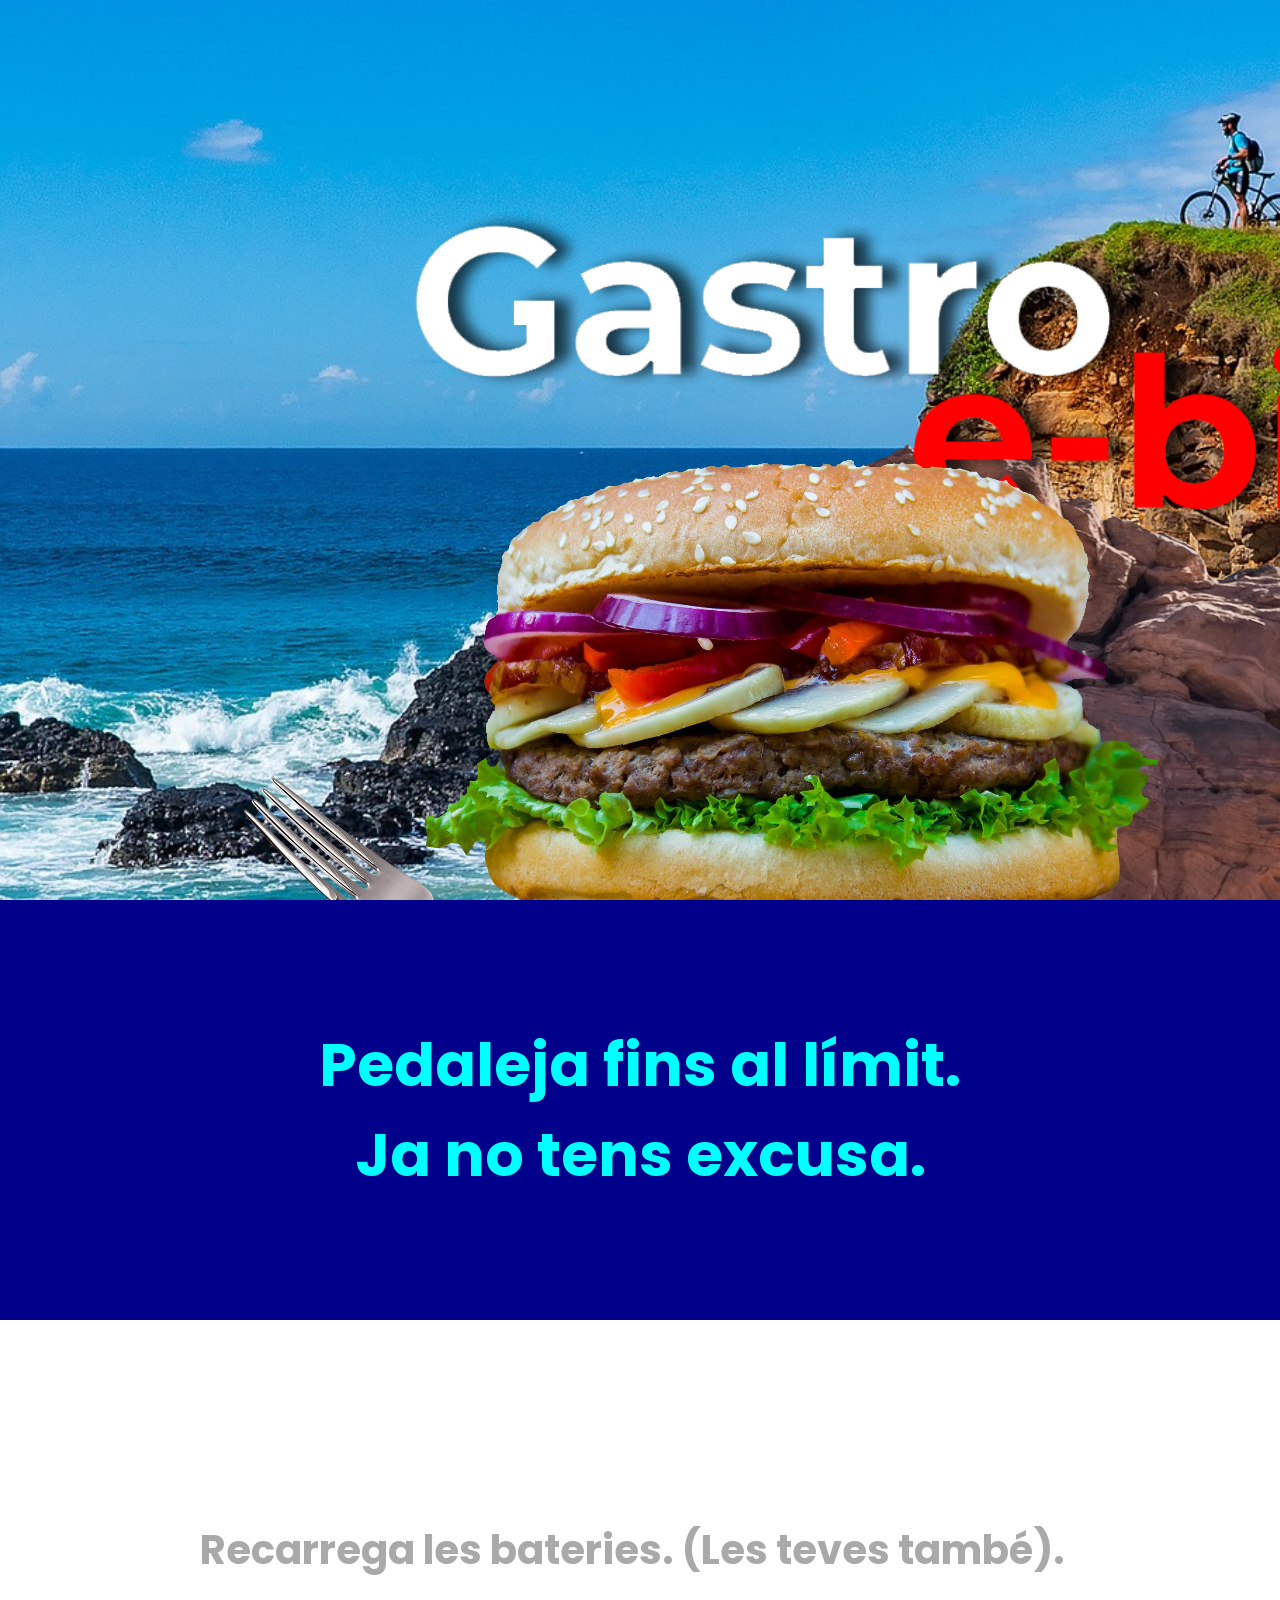
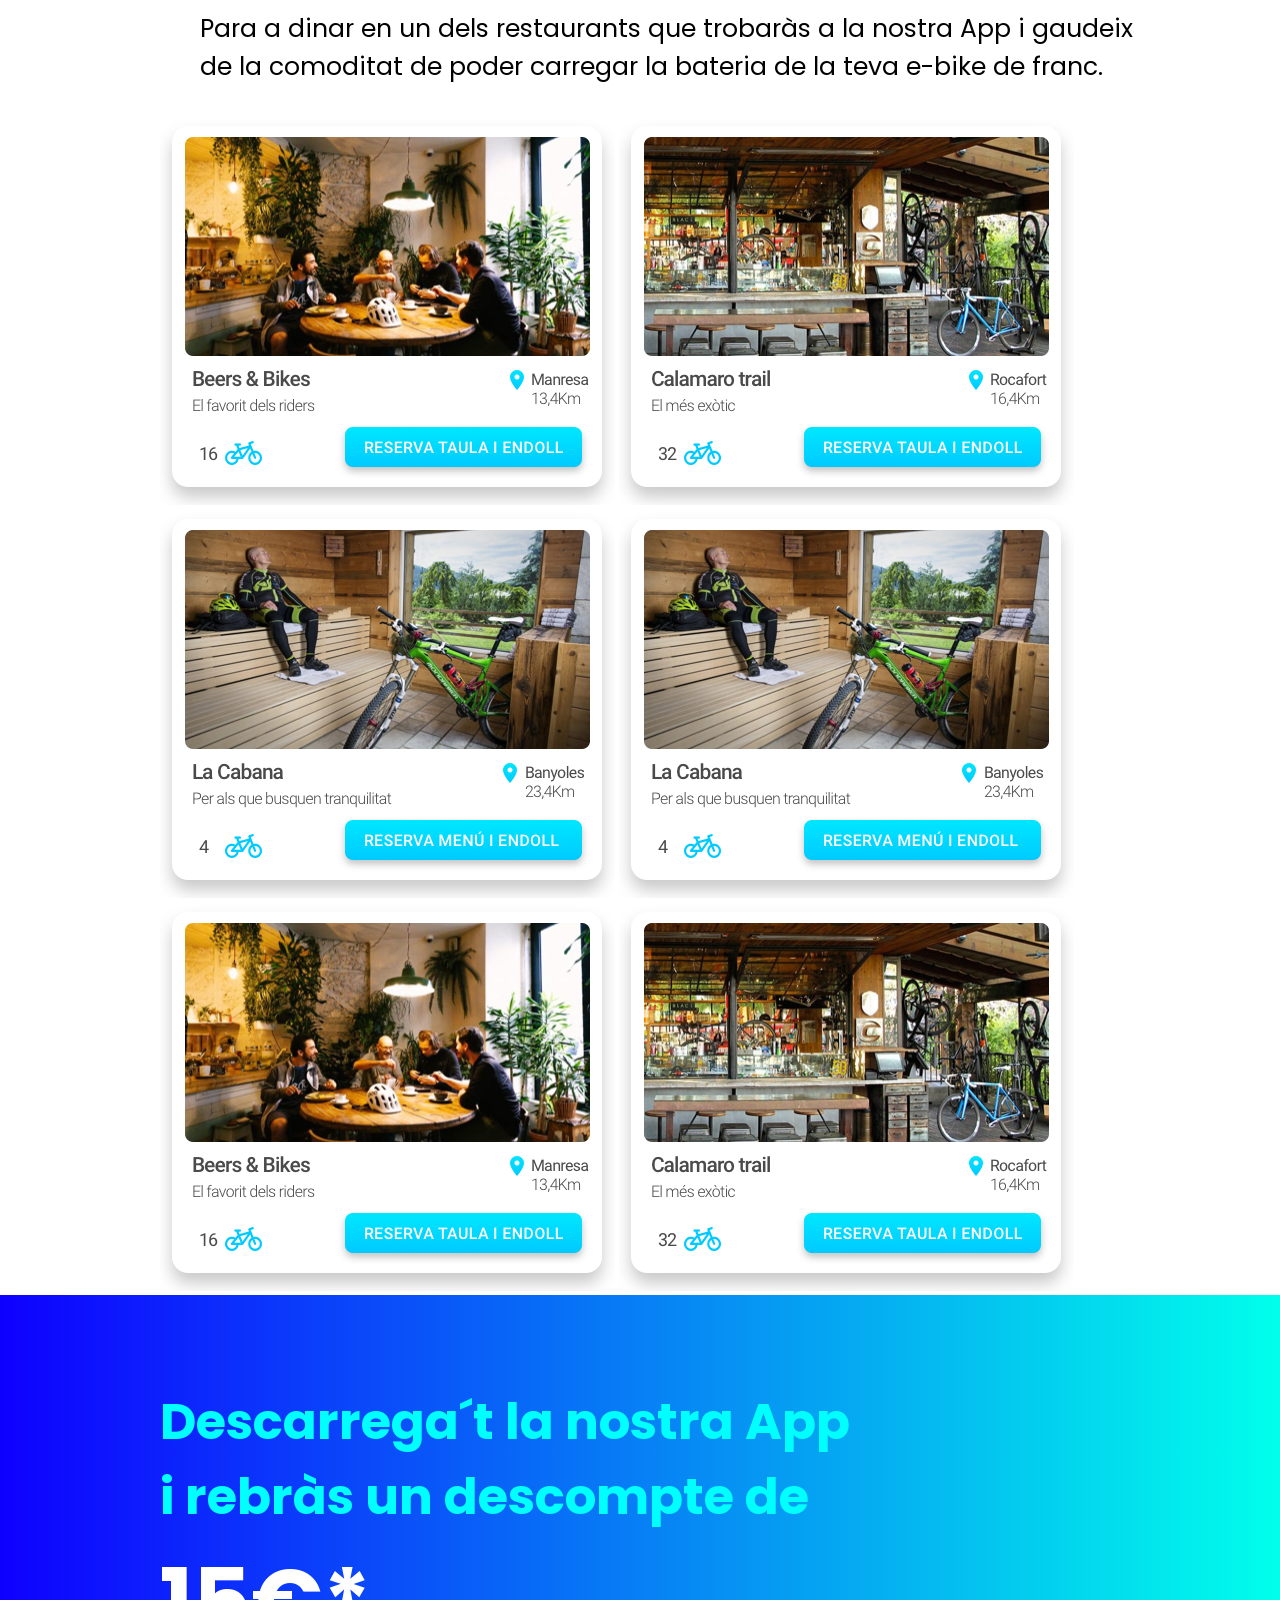
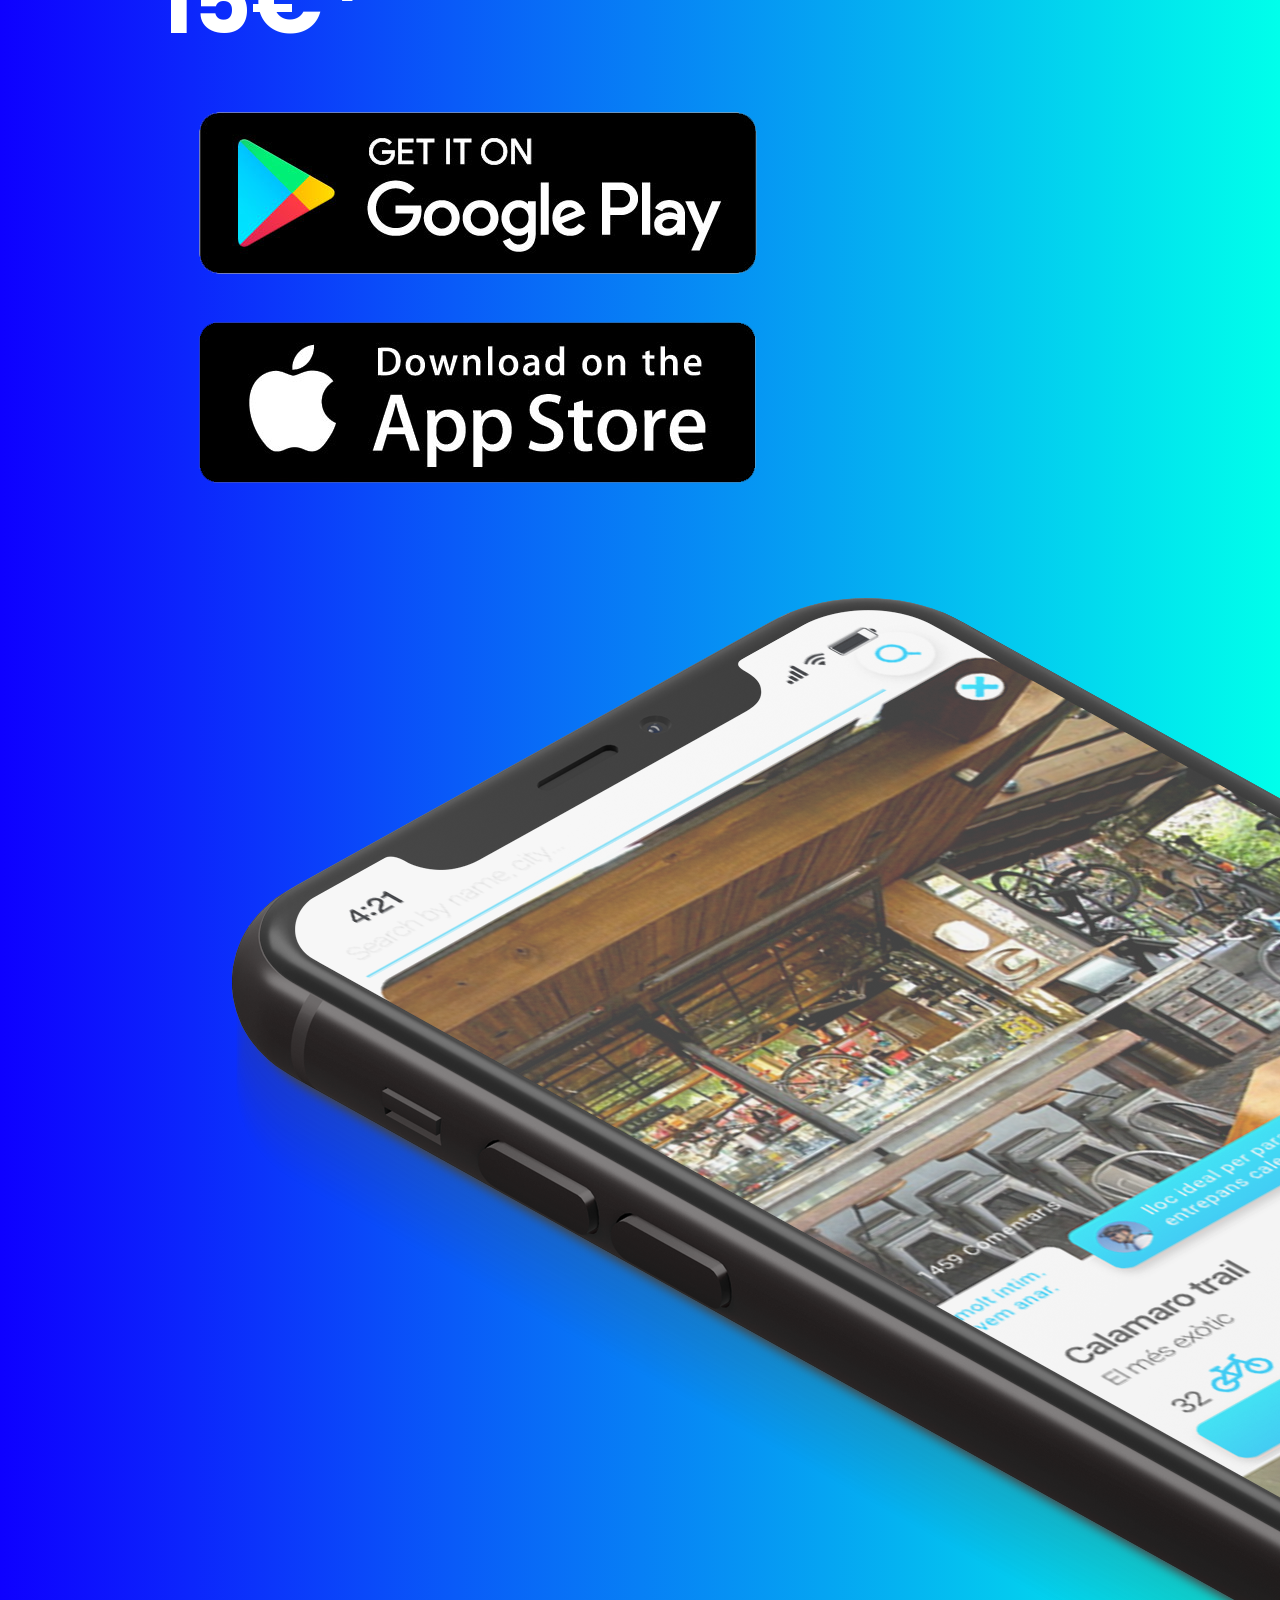
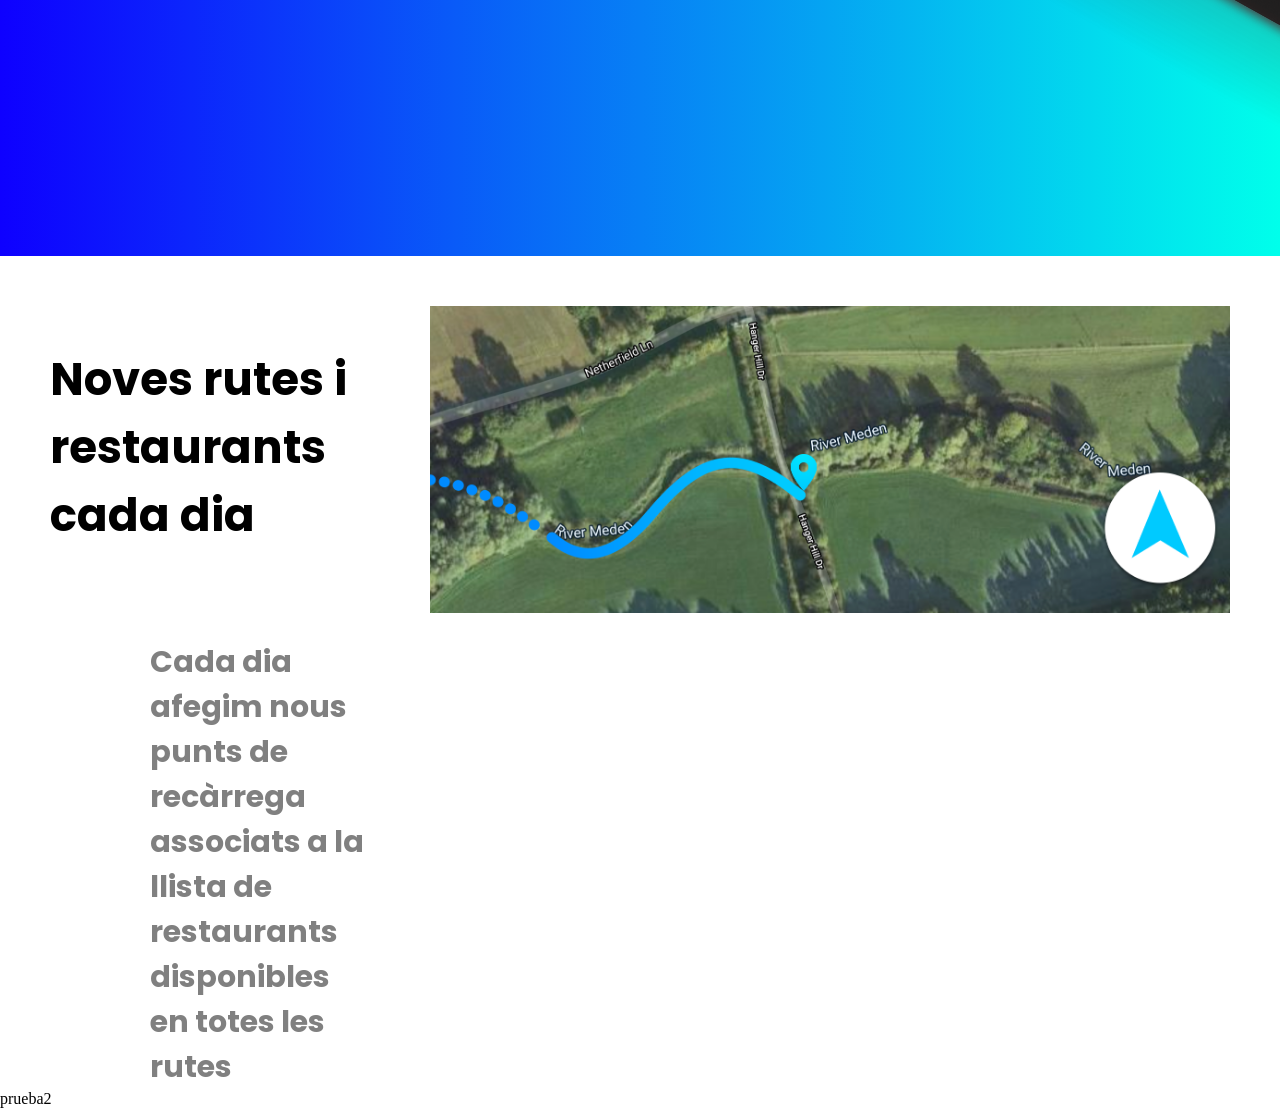
<file: index.html>
<!DOCTYPE html>
<html lang="en">
  <head>
    <meta charset="UTF-8" />
    <meta name="viewport" content="width=device-width, initial-scale=1.0" />
    <meta http-equiv="X-UA-Compatible" content="ie=edge" />
    <title>Document</title>
    <link rel="stylesheet" href="style.css" />
  </head>
  <body>
    <header>
      <img src="burger.png" class="burger translate" data-speed="1.1" alt="r" />
      <img src="logo.png" class="logo translate" data-speed="-1.2" alt="" />

      <img src="bici.png" class="bici translate" data-speed="-0.8" alt="" />
      <img
        src="bike-rider-3862675_1920.jpg"
        class="fondo translate"
        data-speed="-1.7"
        alt=""
      />

      <img
        src="tenedor.png"
        class="tenedor translate"
        data-speed="-1.3"
        alt=""
      />
    </header>
    <section>
      
      <div class="text">
        <h1>Pedaleja fins al límit. </br> Ja no tens excusa.</h1>
      </div>
    </section>
    <section>
      <h3>Recarrega les bateries. (Les teves també). </h3>
      <p> Para a dinar en un dels restaurants que trobaràs a la nostra App i gaudeix </br>de la comoditat de poder carregar la bateria de la teva e-bike de franc. </p>
      <div class="movil">
        <img
          src="phone1.png"
          class="phone
          translate" data-speed="2" alt="r" />
        </div>
    </section>
    <section class="banner2">
      <div>
        <img src="card1.png" alt="">
        <img src="card2.png" alt="">
        <img src="card3.png" alt="">
        <img src="card3.png" alt="">
        <img src="card1.png" alt="">
        <img src="card2.png" alt="">
        
      </div>
    </section>
      <section>
        <div class="bannerapp">
          
          <h6>Descarrega´t la nostra App </br>i rebràs un descompte
            de</h6>
            <h5>15€*</h5>
          <img src="appstores.png" alt="">
          <div class="mobilfondo">
          <img src="movilplano.png" alt="">
        </div>
        </div>
      </section>
      <section class="mapas">
        <div>
          <h6 class="taxto">Noves rutes i restaurants cada dia</h6>
          <h6 class="taxto2">Cada dia afegim nous punts de recàrrega </br>associats a la llista de restaurants disponibles </br>en totes les rutes</h6>
        </div>
        <div class="mapa">
          <img class="m" src="map.png">
        </div>
      </section>
      <div>
        prueba2
      </div>

    <script src="script.js"></script>
  </body>
</html>
</file>
<file: style.css>
@import url("https://fonts.googleapis.com/css2?family=Poppins:wght@300;400;600&display=swap");

* {
  padding: 0;
  margin: 0;
  box-sizing: border-box;
}

header {
  width: 100%;
  height: 100vh;
  position: relative;
  overflow: hidden;
}
header:after {
  content: "";
  position: absolute;
  width: 100%;
  height: 100%;
}
.burger {
  position: absolute;
  bottom: -100px;
  width: 1000px;
  right: 0;
  z-index: 20;
}

.bici {
  position: absolute;
  bottom: -750px;
  width: 1800px;
  left: 0px;
  z-index: 18;
}

.fondo {
  position: absolute;
  bottom: -1400px;
  width: 1800px;
  left: 0px;
  z-index: 17;
}

.logo {
  position: absolute;
  bottom: -100px;
  width: 2000px;
  left: -100px;
  z-index: 19;
}

.phone {
  position: absolute;
  bottom: 1100px;
  width: 400px;
  right: 100px;
  z-index: 20;
}
.tenedor {
  position: absolute;
  bottom: -300px;
  width: 700px;
  left: 200px;
  z-index: 19;
}
.pizza {
  position: absolute;
  bottom: -600px;
  width: 700px;
  left: 200px;
  z-index: 20;
}
h1 {
  font-family: poppins;
  font-size: 60px;
  color: cyan;
  text-align: center;
  padding: 120px;
  background-color: darkblue;
}
h3 {
  font-family: poppins;
  font-size: 40px;
  color: darkgray;
  text-align: left;
  padding: 200px;
  padding-bottom: 30px;
}
p {
  font-family: poppins;
  font-size: 25px;
  color: black;
  text-align: left;
  padding-bottom: 30px;
  padding-left: 200px;
}
.banner2 {
  padding-left: 160px;
}
.bannerapp {
  padding-left: 160px;
  padding-bottom: 10px;
  background: linear-gradient(
    90deg,
    rgba(14, 0, 255, 1) 0%,
    rgba(0, 255, 235, 1) 100%
  );
}
h5 {
  font-size: 90px;
  color: white;
  font-family: poppins;
  text-align: left;
}
h6 {
  font-size: 50px;
  color: aqua;
  font-family: poppins;
  text-align: left;
  padding-top: 90px;
}
.mapas {
  display: flex;
  justify-content: space-around;
}
.m {
  width: 900px;
  padding: 50px;
}
.taxto {
  color: black;
  font-size: 45px;
  padding-left: 50px;
  padding-bottom: 0px;
}
.taxto2 {
  color: gray;
  font-size: 30px;
  font-family: poppins;
  padding-left: 150px;
}
</file>
